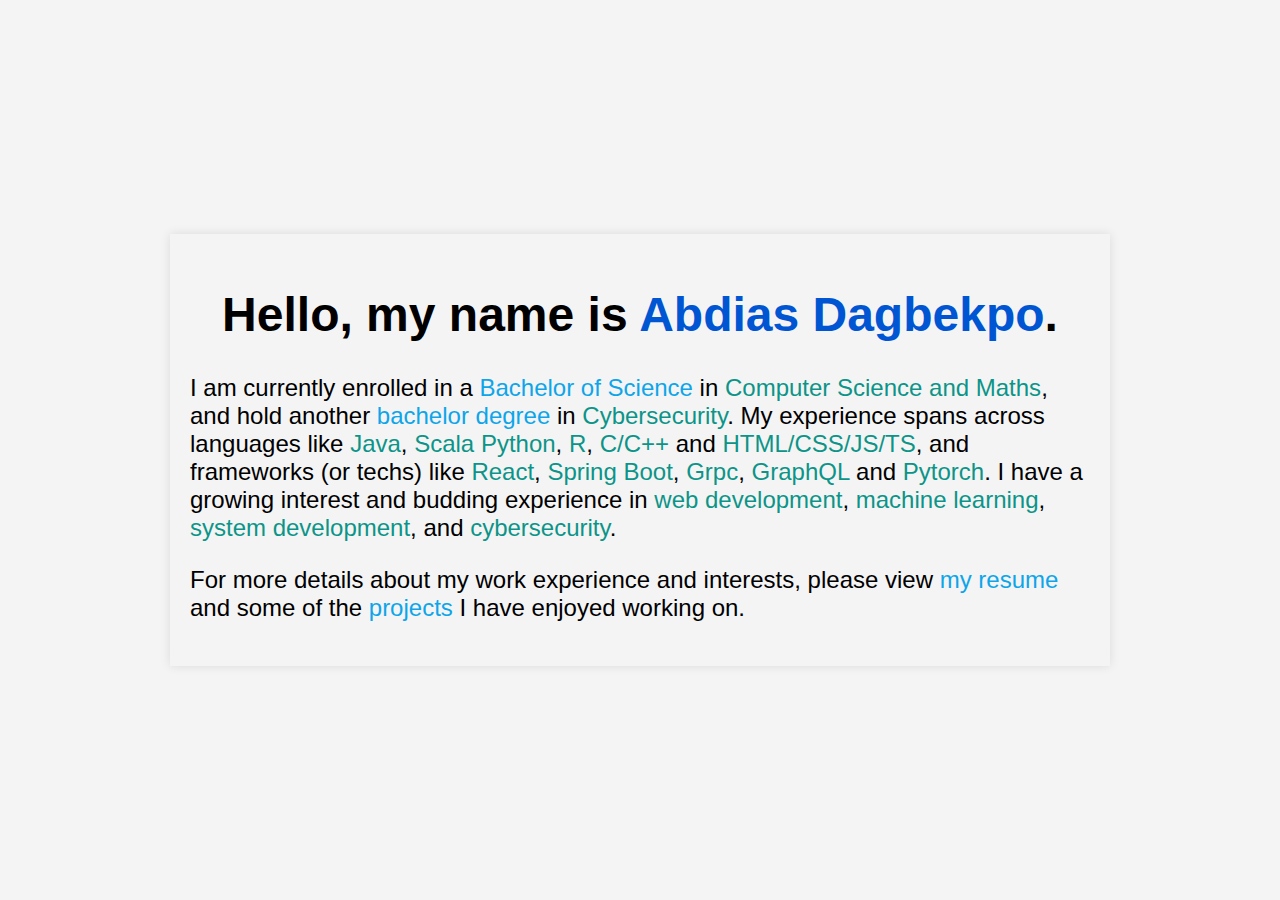
<file: public/index.html>
<!DOCTYPE html>
<html>
    <head>
        <title>Abdias Dagbekpo - Portfolio</title>
        <link rel="stylesheet" type="text/css" href="index.css" />
        <meta name="viewport" content="width=device-width, initial-scale=1" />
    </head>
    <body>
        <div class="container">
            <h1>
                Hello, my name is
                <span class="author-name">Abdias Dagbekpo</span>.
            </h1>
            <p>
                I am currently enrolled in a
                <a
                    href="https://catalogue.uottawa.ca/en/undergrad/joint-honours-bsc-computer-science-mathematics/"
                    target="_blank"
                    >Bachelor of Science</a
                >
                in <span class="tech">Computer Science and Maths</span>, and
                hold another
                <a
                    href="https://ifri-uac.bj/formation/licence-securite-informatique"
                    target="_blank"
                    >bachelor degree</a
                >
                in <span class="tech">Cybersecurity</span>. My experience spans
                across languages like <span class="tech">Java</span>,
                <span class="tech">Scala</span>
                <span class="tech">Python</span>, <span class="tech">R</span>,
                <span class="tech">C/C++</span> and
                <span class="tech">HTML/CSS/JS/TS</span>, and frameworks (or
                techs) like <span class="tech">React</span>,
                <span class="tech">Spring Boot</span>,
                <span class="tech">Grpc</span>,
                <span class="tech">GraphQL</span> and
                <span class="tech">Pytorch</span>. I have a growing interest and
                budding experience in <span class="tech">web development</span>,
                <span class="tech">machine learning</span>,
                <span class="tech">system development</span>, and
                <span class="tech">cybersecurity</span>.
            </p>
            <p>
                For more details about my work experience and interests, please
                view
                <a href="../pages/resume/resume.html" target="_blank"
                    >my resume</a
                >
                and some of the <a href="#">projects</a> I have enjoyed working
                on.
            </p>
        </div>
    </body>
</html>
</file>
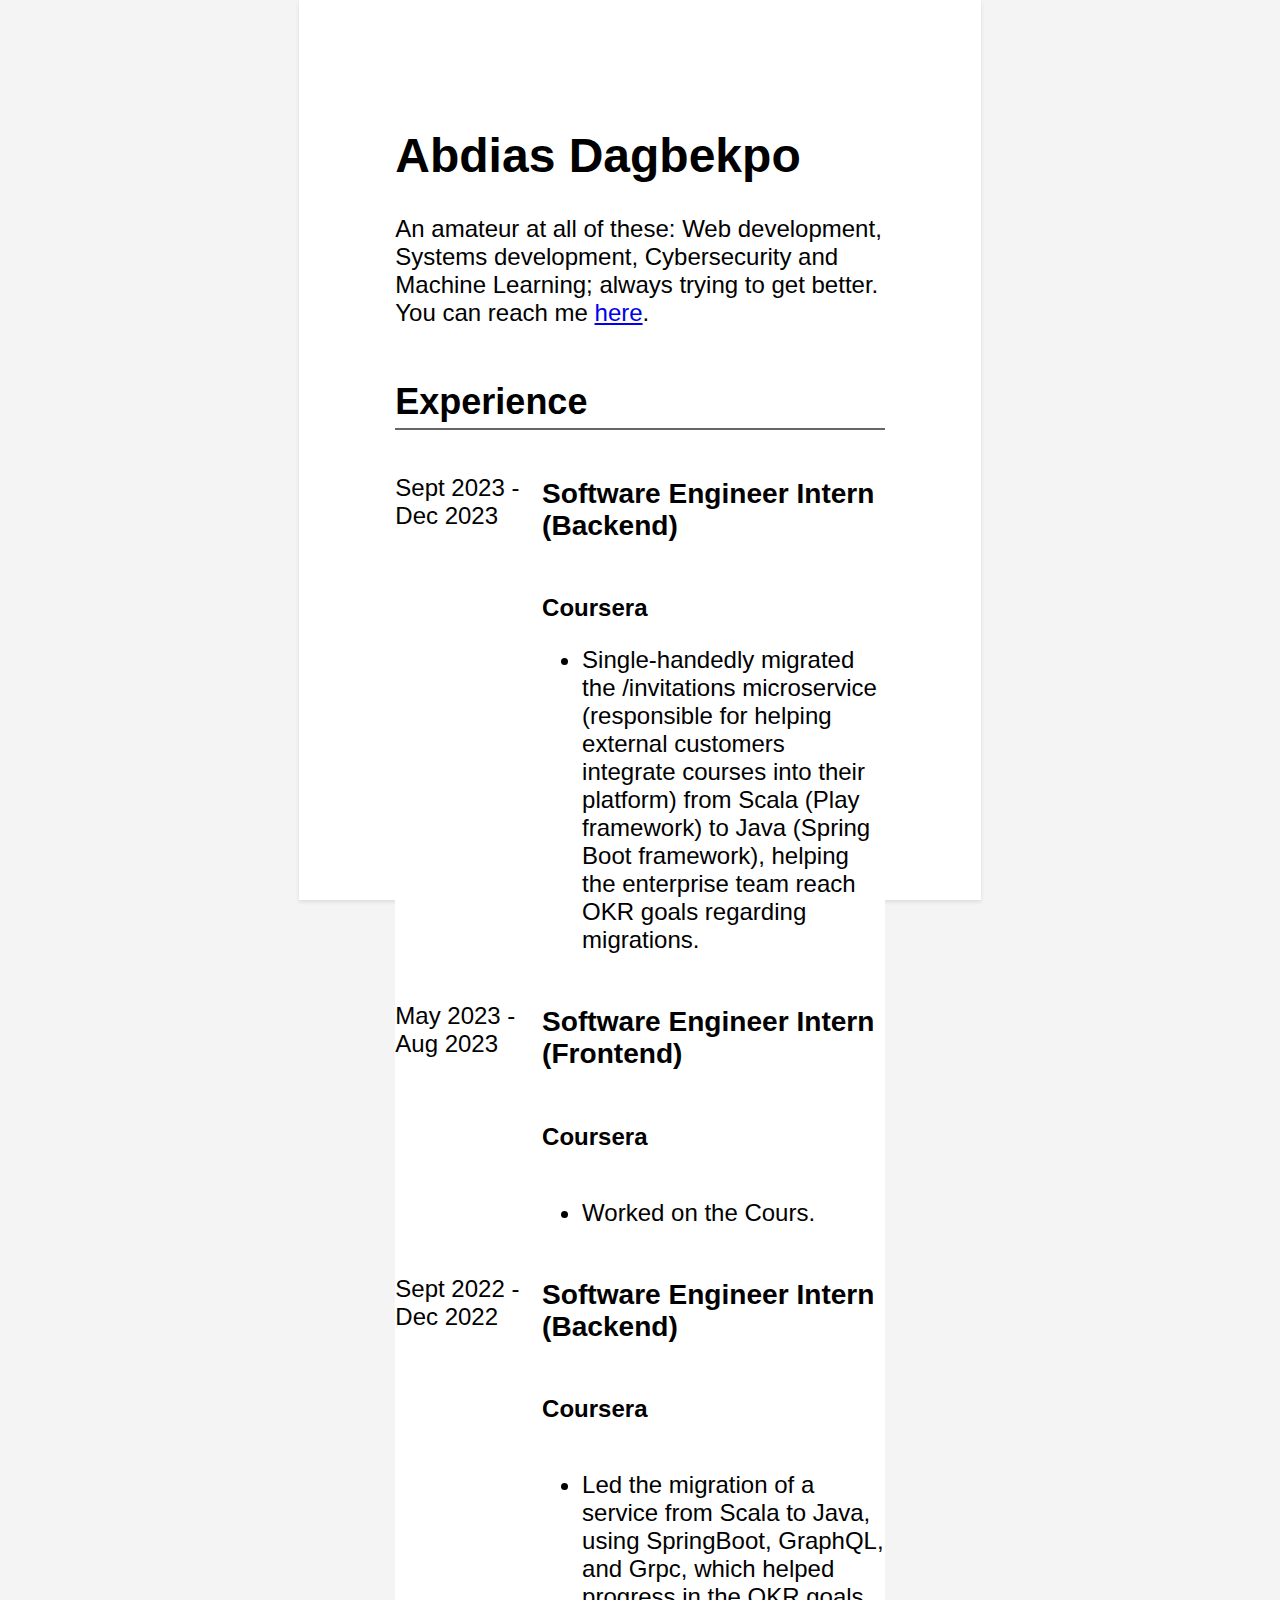
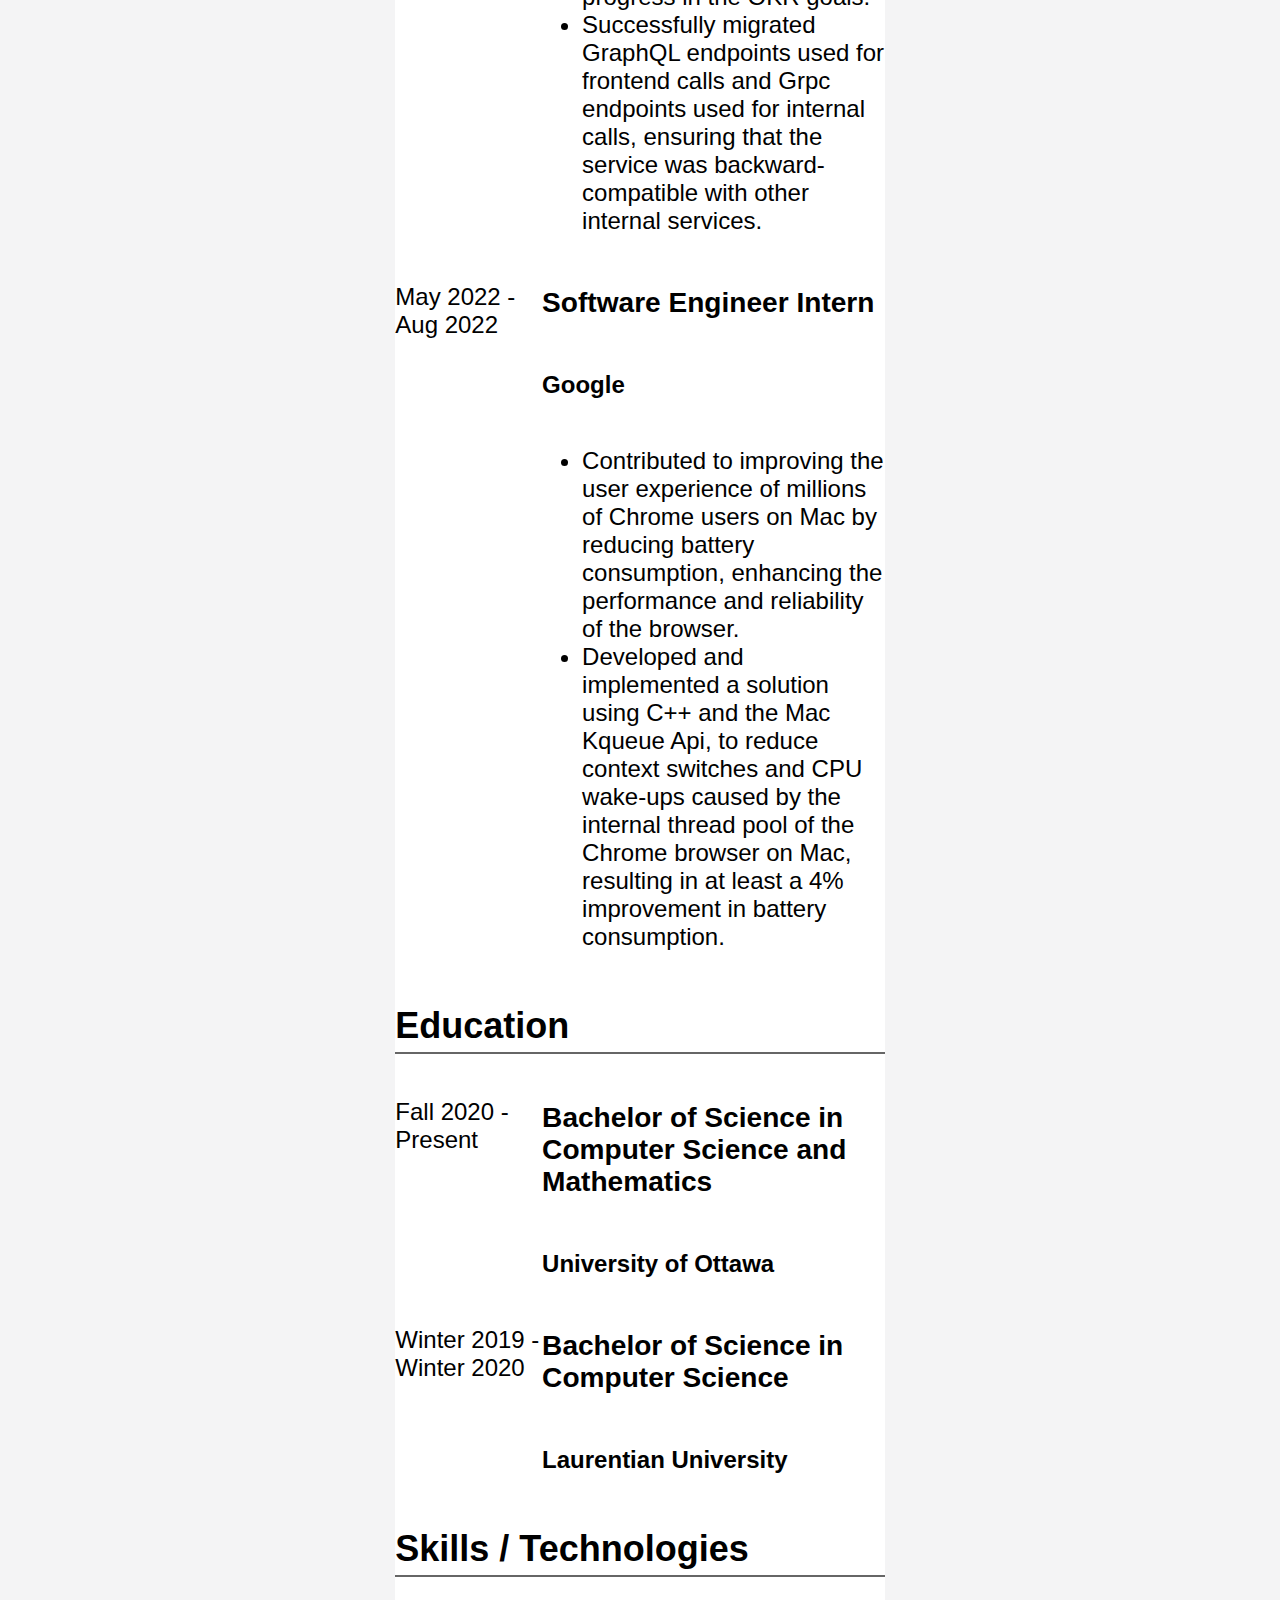
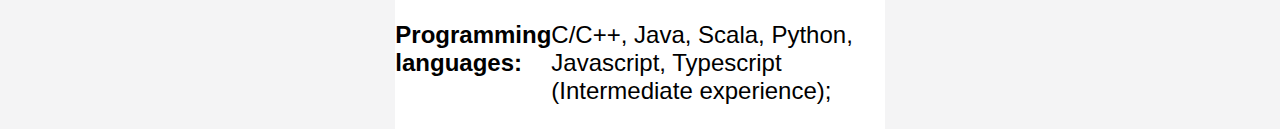
<file: pages/resume/resume.html>
<!DOCTYPE html>
<html lang="en">
    <head>
        <meta charset="UTF-8" />
        <title>Abdias Dagbekpo - Resume</title>
        <link rel="stylesheet" type="text/css" href="resume.css" />
        <meta name="viewport" content="width=device-width, initial-scale=1" />
    </head>
    <body>
        <div class="blank-aside"></div>
        <div class="content">
            <header class="resume-header">
                <h1>Abdias Dagbekpo</h1>
                <p>
                    An amateur at all of these: Web development, Systems
                    development, Cybersecurity and Machine Learning; always
                    trying to get better. You can reach me
                    <a href="mailto:abdias.dagbekpo.com">here</a>.
                </p>
            </header>
            <main class="main">
                <div>
                    <h2>Experience</h2>
                    <article class="experience">
                        <div class="time-period">
                            <p>Sept 2023 - Dec 2023</p>
                        </div>
                        <div class="company">
                            <h3 class="job-title">
                                Software Engineer Intern (Backend)
                            </h3>
                            <p class="company-title">Coursera</p>
                            <ul class="task-list">
                                <li>
                                    Single-handedly migrated the /invitations
                                    microservice (responsible for helping
                                    external customers integrate courses into
                                    their platform) from Scala (Play framework)
                                    to Java (Spring Boot framework), helping the
                                    enterprise team reach OKR goals regarding
                                    migrations.
                                </li>
                            </ul>
                        </div>
                    </article>
                    <article class="experience">
                        <div class="time-period">
                            <p>May 2023 - Aug 2023</p>
                        </div>
                        <div class="company">
                            <h3 class="job-title">
                                Software Engineer Intern (Frontend)
                            </h3>
                            <p class="company-title">Coursera</p>
                            <ul>
                                <li>Worked on the Cours.</li>
                            </ul>
                        </div>
                    </article>
                    <article class="experience">
                        <div class="time-period">
                            <p>Sept 2022 - Dec 2022</p>
                        </div>
                        <div class="company">
                            <h3 class="job-title">
                                Software Engineer Intern (Backend)
                            </h3>
                            <p class="company-title">Coursera</p>
                            <ul>
                                <li>
                                    Led the migration of a service from Scala to
                                    Java, using SpringBoot, GraphQL, and Grpc,
                                    which helped progress in the OKR goals.
                                </li>
                                <li>
                                    Successfully migrated GraphQL endpoints used
                                    for frontend calls and Grpc endpoints used
                                    for internal calls, ensuring that the
                                    service was backward-compatible with other
                                    internal services.
                                </li>
                            </ul>
                        </div>
                    </article>
                    <article class="experience">
                        <div class="time-period">
                            <p>May 2022 - Aug 2022</p>
                        </div>
                        <div class="company">
                            <h3 class="job-title">Software Engineer Intern</h3>
                            <p class="company-title">Google</p>
                            <ul>
                                <li>
                                    Contributed to improving the user experience
                                    of millions of Chrome users on Mac by
                                    reducing battery consumption, enhancing the
                                    performance and reliability of the browser.
                                </li>
                                <li>
                                    Developed and implemented a solution using
                                    C++ and the Mac Kqueue Api, to reduce
                                    context switches and CPU wake-ups caused by
                                    the internal thread pool of the Chrome
                                    browser on Mac, resulting in at least a 4%
                                    improvement in battery consumption.
                                </li>
                            </ul>
                        </div>
                    </article>
                </div>
                <div>
                    <h2>Education</h2>
                    <article class="education">
                        <div class="time-period">
                            <p>Fall 2020 - Present</p>
                        </div>
                        <div class="degree">
                            <h3 class="degree-title">
                                Bachelor of Science in Computer Science and
                                Mathematics
                            </h3>
                            <p class="school">University of Ottawa</p>
                        </div>
                    </article>
                    <article class="education">
                        <div class="time-period">
                            <p>Winter 2019 - Winter 2020</p>
                        </div>
                        <div class="degree">
                            <h3 class="degree-title">
                                Bachelor of Science in Computer Science
                            </h3>
                            <p class="school">Laurentian University</p>
                        </div>
                    </article>
                </div>
                <div>
                    <h2>Skills / Technologies</h2>
                    <article class="skills">
                        <div>
                            <p style="font-weight: bold">
                                Programming languages:
                            </p>
                        </div>
                        <div>
                            <p>
                                C/C++, Java, Scala, Python, Javascript,
                                Typescript (Intermediate experience);
                            </p>
                        </div>
                    </article>
                </div>
            </main>
        </div>
        <div class="blank-aside"></div>
    </body>
</html>
</file>
<file: public/index.css>
body {
    background-color: #f4f4f5;
    font-family: sans-serif, "Arial";
    margin: 0;
    padding: 0;
    display: flex;
    justify-content: center;
    align-items: center;
    height: 100vh;
    font-size: 24px;
}

.container {
    max-width: 900px;
    padding: 20px;
    box-shadow: 0 0 10px rgba(0, 0, 0, 0.1);
    margin: 20px;
}

h1 {
    text-align: center;
    color: #000;
}

a {
    color: #0ea5e9;
    text-decoration: none;
}

a:hover {
    text-decoration: underline;
}

.tech {
    color: #0d9488;
}

.author-name {
    color: #0056d2;
}
</file>
<file: pages/resume/resume.css>
body {
    display: flex;
    height: 100vh;
    margin: 0;
    padding: 0;
    background-color: #f4f4f5;
    font-family: sans-serif, "Arial";
    font-size: 24px;
}

.blank-aside {
    flex-basis: 30%;
    flex-grow: 1;
    flex-shrink: 5;
}

.content {
    display: flex;
    flex-basis: 40%;
    flex-direction: column;
    flex-grow: 1;
    flex-shrink: 1;
    // height: 100%;
    padding: 6rem;
    background-color: #fff;
    box-shadow: 0 2px 4px rgba(0, 0, 0, 0.1);
    padding-top: 6rem;
}

.main {
    background-color: #fff;
    margin-bottom: 20px;
    display: flex;
    flex-direction: column;
}

.main h2 {
    font-weight: bold;
    border-bottom: 2px solid #666;
    padding-bottom: 5px;
    margin-bottom: 20px;
}

.experience {
    display: flex;
}

.company {
    display: flex;
    flex-direction: column;
    flex-basis: 70%;
    justify-content: flex-start;
}

.company-title {
    font-weight: bold;
}

.task-list {
    margin-top: auto;
}

.job-title {
    font-weight: bold;
}

.time-period {
    display: flex;
    align-items: flex-start;
    flex-basis: 30%;
}

.education {
    display: flex;
}

.degree {
    display: flex;
    flex-direction: column;
    flex-basis: 70%;
    justify-content: flex-start;
}

.degree-title {
    font-weight: bold;
}

.school {
    font-weight: bold;
}

.skills {
    display: flex;
}
</file>
